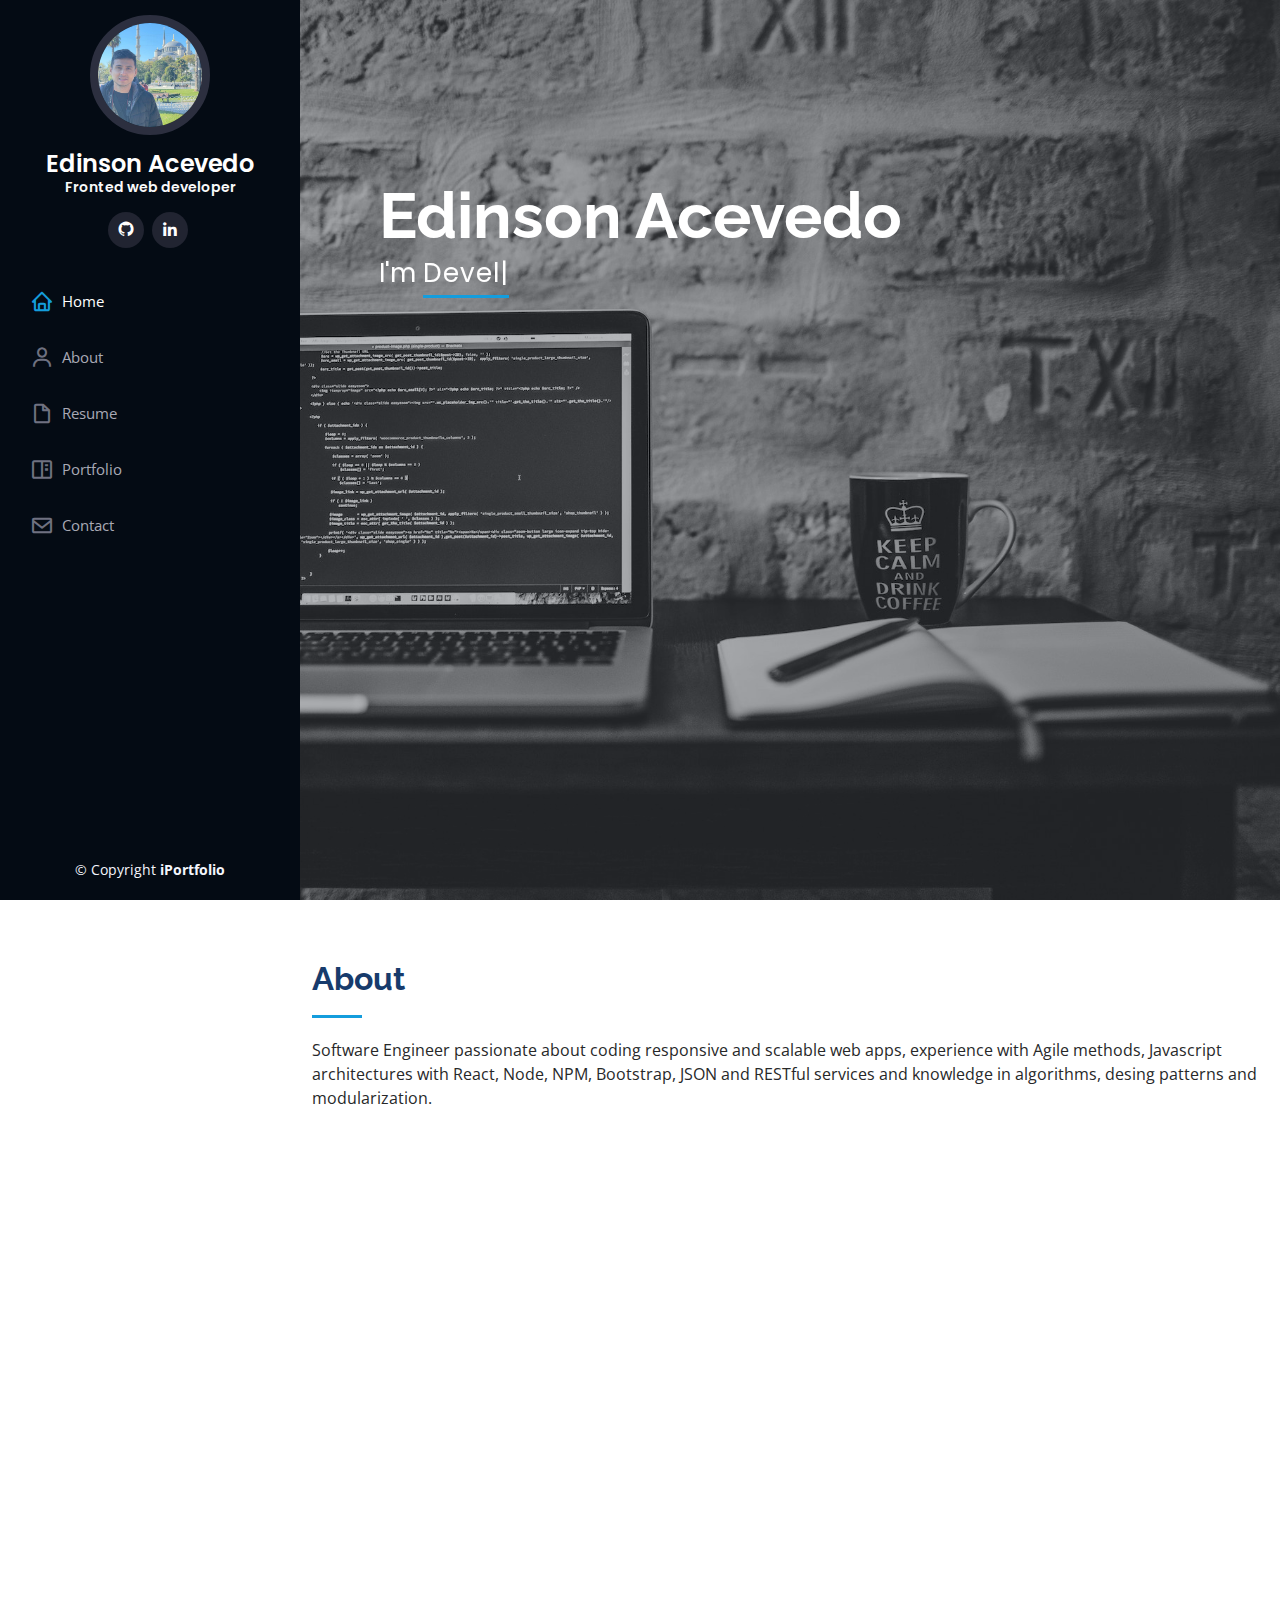
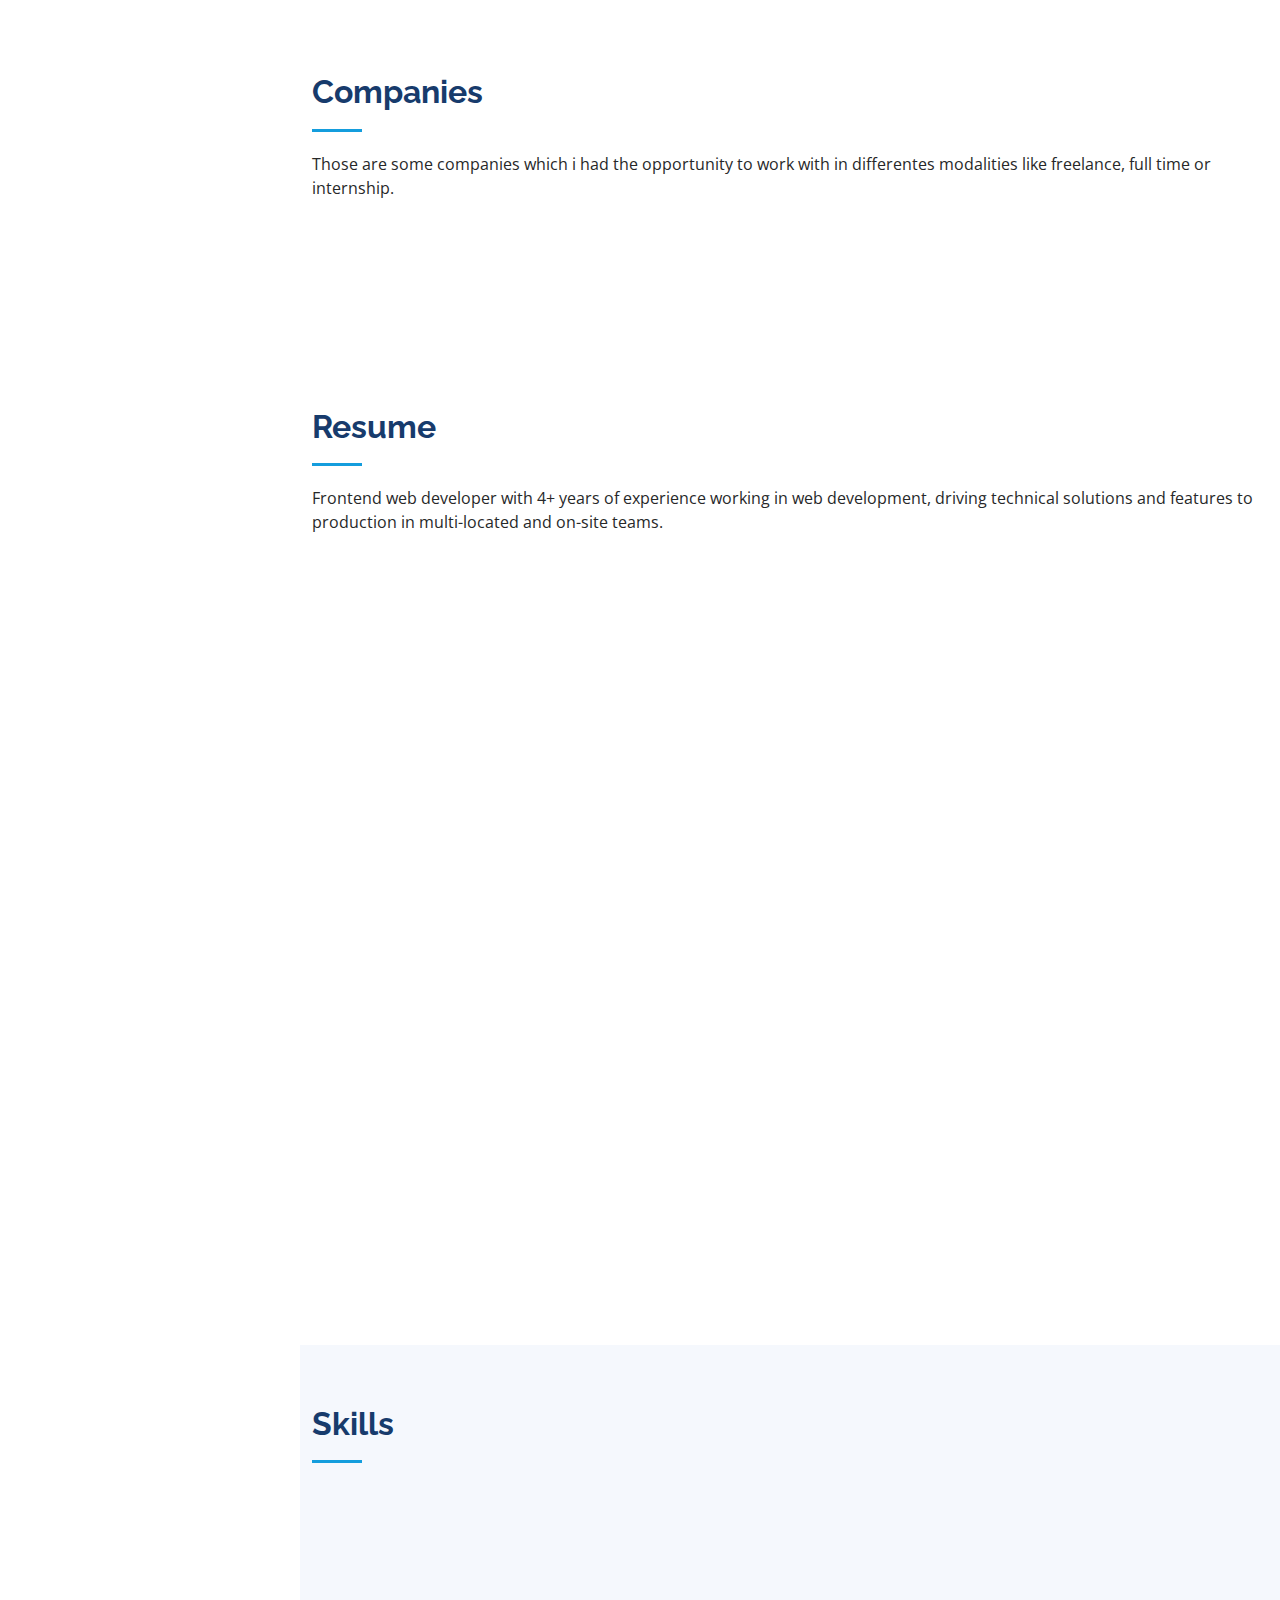
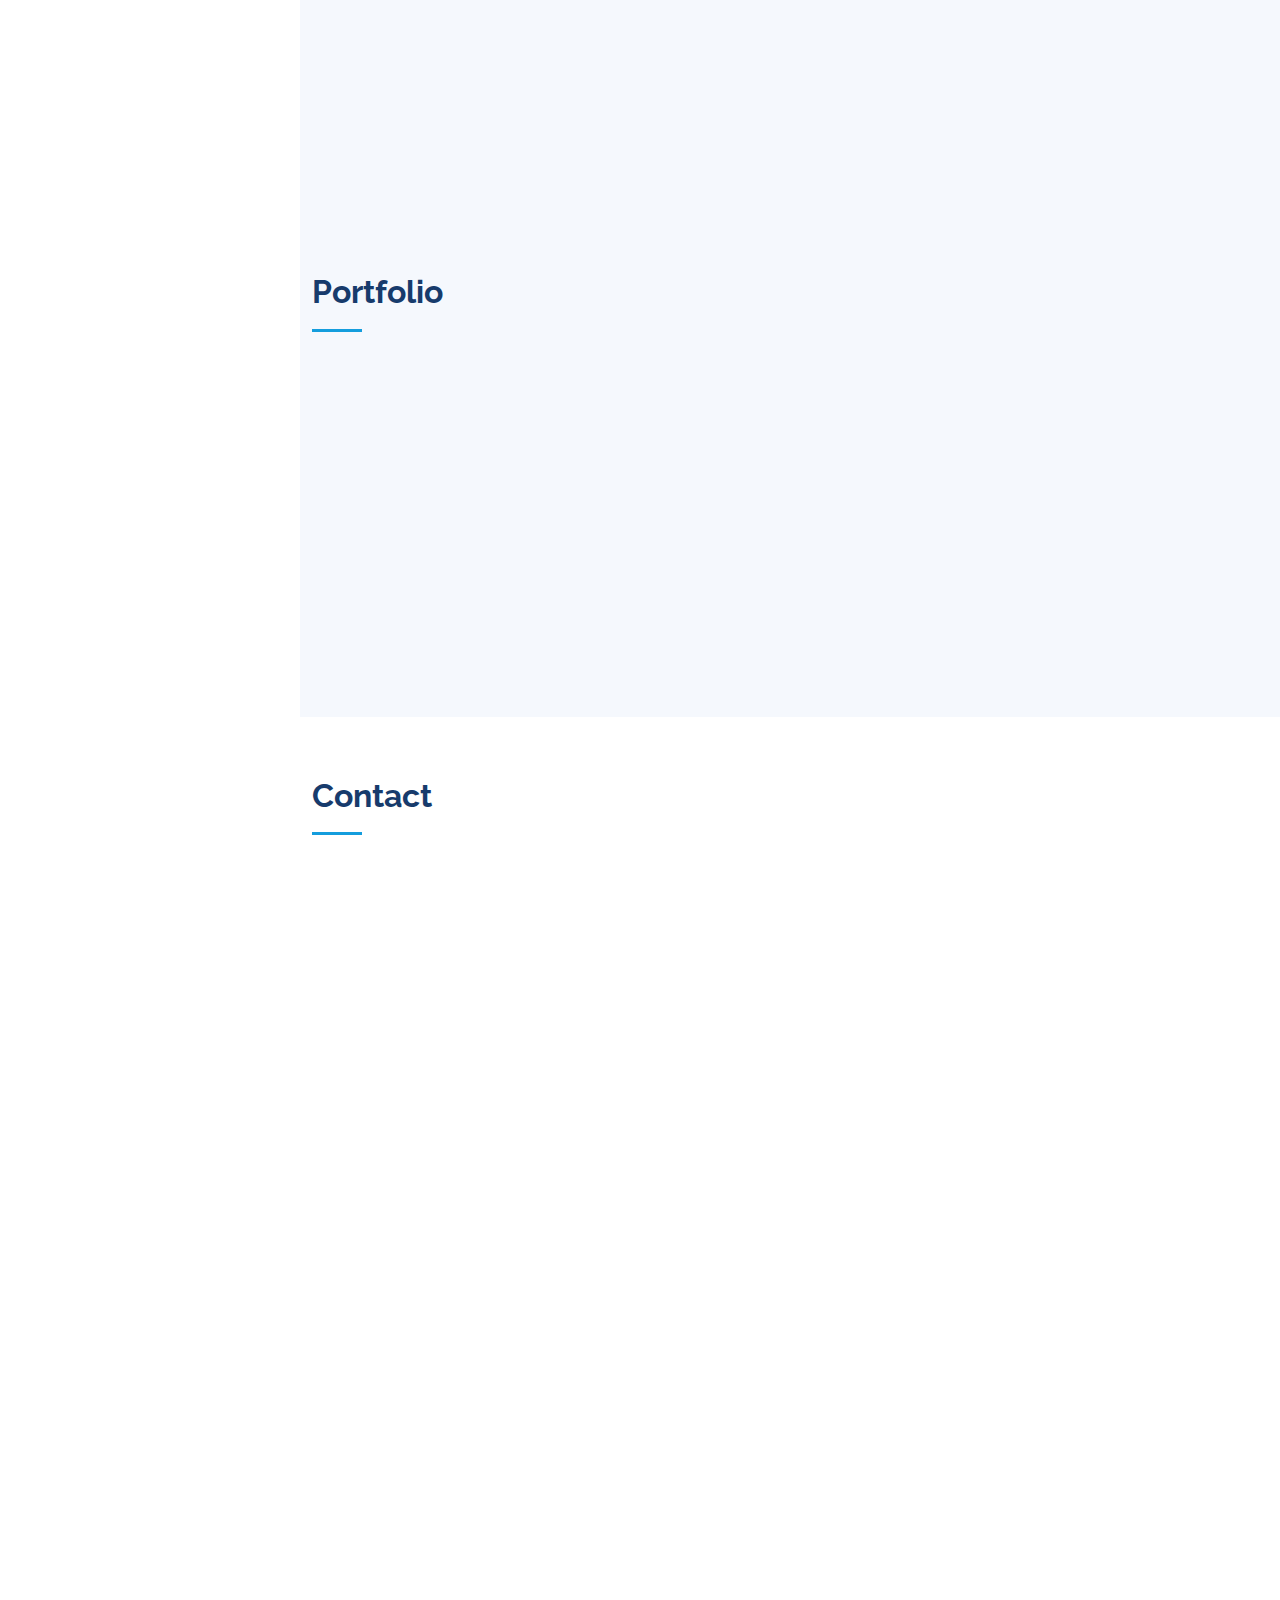
<file: index.html>
<!DOCTYPE html>
<html lang="en">

<head>
  <meta charset="utf-8">
  <meta content="width=device-width, initial-scale=1.0" name="viewport">

  <title>iPortfolio - Edinson Acevedo</title>
  <meta content="" name="description">
  <meta content="" name="keywords">

  <!-- Favicons -->
  <link href="assets/img/favicon.png" rel="icon">
  <link href="assets/img/apple-touch-icon.png" rel="apple-touch-icon">

  <!-- Google Fonts -->
  <link href="https://fonts.googleapis.com/css?family=Open+Sans:300,300i,400,400i,600,600i,700,700i|Raleway:300,300i,400,400i,500,500i,600,600i,700,700i|Poppins:300,300i,400,400i,500,500i,600,600i,700,700i" rel="stylesheet">

  <!-- Vendor CSS Files -->
  <link href="assets/vendor/aos/aos.css" rel="stylesheet">
  <link href="assets/vendor/bootstrap/css/bootstrap.min.css" rel="stylesheet">
  <link href="assets/vendor/bootstrap-icons/bootstrap-icons.css" rel="stylesheet">
  <link href="assets/vendor/boxicons/css/boxicons.min.css" rel="stylesheet">
  <link href="assets/vendor/glightbox/css/glightbox.min.css" rel="stylesheet">
  <link href="assets/vendor/swiper/swiper-bundle.min.css" rel="stylesheet">

  <!-- Template Main CSS File -->
  <link href="assets/css/style.css" rel="stylesheet">

  <!-- =======================================================
  * Template Name: iPortfolio - v3.9.1
  * Template URL: https://bootstrapmade.com/iportfolio-bootstrap-portfolio-websites-template/
  * Author: BootstrapMade.com
  * License: https://bootstrapmade.com/license/
  ======================================================== -->
</head>

<body>

  <!-- ======= Mobile nav toggle button ======= -->
  <i class="bi bi-list mobile-nav-toggle d-xl-none"></i>

  <!-- ======= Header ======= -->
  <header id="header">
    <div class="d-flex flex-column">

      <div class="profile">
        <img src="./assets/img/profile-img.JPG" alt="" class="img-fluid rounded-circle">
        <h1 class="text-light"><a href="index.html">Edinson Acevedo</a></h1>
        <h5 class="text-light">Fronted web developer</h5>
        <div class="social-links mt-3 text-center">
          <!-- <a href="#" class="twitter"><i class="bx bxl-twitter"></i></a> -->
          <!-- <a href="#" class="facebook"><i class="bx bxl-facebook"></i></a> -->
          <a href="https://github.com/edacevedo" target="_blank" class="GitHub"><i class="bx bxl-github"></i></a>
          <!-- <a href="#" class="google-plus"><i class="bx bxl-skype"></i></a> -->
          <a href="https://www.linkedin.com/in/edinson-acevedo-052659a9" target="_blank" class="linkedin"><i class="bx bxl-linkedin"></i></a>
        </div>
      </div>

      <nav id="navbar" class="nav-menu navbar">
        <ul>
          <li><a href="#hero" class="nav-link scrollto active"><i class="bx bx-home"></i> <span>Home</span></a></li>
          <li><a href="#about" class="nav-link scrollto"><i class="bx bx-user"></i> <span>About</span></a></li>
          <li><a href="#resume" class="nav-link scrollto"><i class="bx bx-file-blank"></i> <span>Resume</span></a></li>
          <li><a href="#portfolio" class="nav-link scrollto"><i class="bx bx-book-content"></i> <span>Portfolio</span></a></li>
          <!-- <li><a href="#services" class="nav-link scrollto"><i class="bx bx-server"></i> <span>Services</span></a></li> -->
          <li><a href="#contact" class="nav-link scrollto"><i class="bx bx-envelope"></i> <span>Contact</span></a></li>
        </ul>
      </nav><!-- .nav-menu -->
    </div>
  </header><!-- End Header -->

  <!-- ======= Hero Section ======= -->
  <section id="hero" class="d-flex flex-column justify-content-start align-items-center">
    <div class="hero-container" data-aos="fade-in">
      <h1>Edinson Acevedo</h1>
      <p>I'm <span class="typed" data-typed-items="Developer, Freelancer, Amateur Photographer, Traveler, Bonsai Lover, Cat Lover"></span></p>
    </div>
  </section><!-- End Hero -->

  <main id="main">

    <!-- ======= About Section ======= -->
    <section id="about" class="about">
      <div class="container">

        <div class="section-title">
          <h2>About</h2>
          <p>Software Engineer passionate about
            coding responsive and scalable web
            apps, experience with Agile methods,
            Javascript architectures with React,
            Node, NPM, Bootstrap, JSON and
            RESTful services and knowledge in
            algorithms, desing patterns and
            modularization.
        </div>

        <div class="row">
          <div class="col-lg-4" data-aos="fade-right">
            <img src="./assets/img/profile-img.JPG" class="img-fluid" alt="">
          </div>
          <div class="col-lg-8 pt-4 pt-lg-0 content" data-aos="fade-left">
            <h3 class="pb-4">Fronted Web Developer</h3>
            <!-- <p class="fst-italic">
              Lorem ipsum dolor sit amet, consectetur adipiscing elit, sed do eiusmod tempor incididunt ut labore et dolore
              magna aliqua.
            </p> -->
            <div class="row">
              <div class="col-lg-6">
                <ul>
                  <li class="pb-4"><i class="bi bi-chevron-right"></i> <strong>Degree:</strong> <span>Software engineer</span></li>
                  <!-- <li><i class="bi bi-chevron-right"></i> <strong>Website:</strong> <span>www.example.com</span></li> -->
                  <li class="pb-4"><i class="bi bi-chevron-right"></i> <strong>Phone:</strong> <span>+356 794 81041</span></li>
                  <li class="pb-4"><i class="bi bi-chevron-right"></i> <strong>City:</strong> <span>Gzira, Malta</span></li>
                </ul>
              </div>
              <div class="col-lg-6">
                <ul>
                  <!-- <li><i class="bi bi-chevron-right"></i> <strong>Age:</strong> <span>30</span></li> -->
                  
                  <li class="pb-4"><i class="bi bi-chevron-right"></i> <strong>Email:</strong> <span>edinsonacevedoc@gmail.com</span></li>
                  <li class="pb-4"><i class="bi bi-chevron-right"></i> <strong>Freelance:</strong> <span>Available</span></li>
                  <li class="pb-4"><i class="bi bi-chevron-right"></i> <strong>LinkedIn:</strong> <span><a href="https://www.linkedin.com/in/edinson-acevedo-052659a9">See Edinson's profile</a></span></li>
                  
                </ul>
              </div>
            </div>

            <h5 class="pb-4">Languages</h5>

            <div class="row">
              <div class="col-lg-6">
                <ul>
                  <li class="pb-4"><i class="bi bi-chevron-right"></i> <strong>Spanish:</strong> <span>Native</span></li>
                </ul>
              </div>
              <div class="col-lg-6">
                <ul>
                  <li class="pb-4"><i class="bi bi-chevron-right"></i> <strong>English:</strong> <span>Full Professional Proficiency</span></li>
                </ul>
              </div>
            </div>
            <!-- <p>
              Officiis eligendi itaque labore et dolorum mollitia officiis optio vero. Quisquam sunt adipisci omnis et ut. Nulla accusantium dolor incidunt officia tempore. Et eius omnis.
              Cupiditate ut dicta maxime officiis quidem quia. Sed et consectetur qui quia repellendus itaque neque. Aliquid amet quidem ut quaerat cupiditate. Ab et eum qui repellendus omnis culpa magni laudantium dolores.
            </p> -->
          </div>
        </div>

      </div>
    </section><!-- End About Section -->

    <!-- ======= Facts Section ======= -->
    <section id="facts" class="facts">
      <div class="container">

        <div class="section-title">
          <h2>Companies</h2>
          <p>Those are some companies which i had the opportunity to work with in differentes modalities like freelance, full time or internship.</p>
        </div>

        <div class="row align-items-center"> 
          <!-- d-flex flex-row justify-content-center   -->

          <div class="col-lg-3 col-md-6 d-md-flex align-items-md-stretch" data-aos="fade-up">
            <!-- <div class="count-box">
              <i class="bi bi-emoji-smile">

                
              </i>
              <span data-purecounter-start="0" data-purecounter-end="232" data-purecounter-duration="1" class="purecounter"></span>
              <p><strong>Happy Clients</strong> consequuntur quae</p>
              
            </div> -->
            <a href="https://www.unilibrecucuta.edu.co/portal/" target="_blank">
              <img src="./assets/img/companies/unilibre-cucuta.png" alt="">
            </a>
          </div>

          <div class="col-lg-3 col-md-6 d-md-flex align-items-md-stretch" data-aos="fade-up" data-aos-delay="100">
            <!-- <div class="count-box">
              <i class="bi bi-journal-richtext"></i>
              <span data-purecounter-start="0" data-purecounter-end="521" data-purecounter-duration="1" class="purecounter"></span>
              <p><strong>Projects</strong> adipisci atque cum quia aut</p>
            </div> -->
            <a href="https://www.tns.co/" target="_blank">
              <img src="./assets/img/companies/tns.png" alt="">
            </a>
          </div>

          <div class="col-lg-3 col-md-6 d-md-flex align-items-md-stretch" data-aos="fade-up" data-aos-delay="200">
            <!-- <div class="count-box">
              <i class="bi bi-headset"></i>
              <span data-purecounter-start="0" data-purecounter-end="1453" data-purecounter-duration="1" class="purecounter"></span>
              <p><strong>Hours Of Support</strong> aut commodi quaerat</p>
            </div> -->
            <a href="https://www.openintl.com/" target="_blank">
              <img src="./assets/img/companies/open.png" alt="">
            </a>
          </div>

          <div class="col-lg-3 col-md-6 d-md-flex align-items-md-stretch" data-aos="fade-up" data-aos-delay="300">
            <!-- <div class="count-box">
              <i class="bi bi-people"></i>
              <span data-purecounter-start="0" data-purecounter-end="32" data-purecounter-duration="1" class="purecounter"></span>
              <p><strong>Hard Workers</strong> rerum asperiores dolor</p>
            </div> -->
            <a href="https://www.labmilanes.com/" target="_blank">
              <img src="./assets/img/companies/lmilanes.png" alt="">
            </a>
          </div>

        </div>

      </div>
    </section><!-- End Facts Section -->

    <!-- ======= Resume Section ======= -->
    <section id="resume" class="resume">
      <div class="container">

        <div class="section-title">
          <h2>Resume</h2>
          <p>Frontend web developer with 4+ years of experience working in web development, driving technical solutions and features to production in multi-located and on-site teams.</p>
        </div>

        <div class="row">
          <div class="col-lg-6" data-aos="fade-up">
            <h3 class="resume-title">Internship</h3>
            <div class="resume-item pb-0">
              


<!-- January 2016 - June 2016 -->

              <h4>Exchange Student at Libre University</h4>
              <p><em>Responsible for deployment of an application that allows
                reservations of classrooms and university auditoriums.</em></p>
              <ul>
                <li>Avenida 4ta 12N-81 El Bosque, Cúcuta - Colombia</li>
                <li>(+57)(607) 582 9810</li>
                <li>planeacion@unilibrecucuta.edu.co</li>
              </ul>
            </div>
<!-- 

Cúcuta, Norte de Santander
-->
            <h3 class="resume-title">Education</h3>
            <div class="resume-item">
              <h4>Systems Engineer Degree</h4>
              <h5>July 2010 - September 2017</h5>
              <p><em>Francisco de Paula Santander University</em></p>
              <ul>
                <li>Gran Colombia Avenue No. 12E-96 Colsag, San José de Cúcuta - Colombia</li>
                <li>(+57)(607) 5776655</li>
                <li>ugad@ufps.edu.co</li>
              </ul>
              <!-- <p>Qui deserunt veniam. Et sed aliquam labore tempore sed quisquam iusto autem sit. Ea vero voluptatum qui ut dignissimos deleniti nerada porti sand markend</p> -->
            </div>
            <!-- <div class="resume-item">
              <h4>Bachelor of Fine Arts &amp; Graphic Design</h4>
              <h5>2010 - 2014</h5>
              <p><em>Rochester Institute of Technology, Rochester, NY</em></p>
              <p>Quia nobis sequi est occaecati aut. Repudiandae et iusto quae reiciendis et quis Eius vel ratione eius unde vitae rerum voluptates asperiores voluptatem Earum molestiae consequatur neque etlon sader mart dila</p>
            </div> -->
          </div>
          <div class="col-lg-6" data-aos="fade-up" data-aos-delay="100">
            <h3 class="resume-title">Professional Experience</h3>
            <div class="resume-item">
              <h4>Frontend Software developer</h4>
              <h5>November 2017 - Present</h5>
              <p><em>Open International SAS, Cali, Colombia </em></p>
              <ul>
                <li>Responsible for the Front-end development of new functions
                  and features as well as a hands-on approach with support for
                  Open Smartflex through Ext Js and React.</li>
              </ul>
            </div>
            <div class="resume-item">
              <h4>Software Engineer</h4>
              <h5>March 2017 - November 2017</h5>
              <p><em>TNS SAS, Cúcuta, Colombia</em></p>
              <ul>
                <li>Responsible for coding new functionalities and correcting
                  errors in the payroll module in TNS software.</li>
              </ul>
            </div>
            <div class="resume-item">
              <h4>PHP Developer</h4>
              <h5>June 2016 - December 2016</h5>
              <p><em>Francisco de Paula Santander University, Cúcuta, Colombia</em></p>
              <ul>
                <li>Responsible for the implementation of a system through which
                  the students of the health faculty can qualify their respective
                  teachers..</li>
              </ul>
            </div>
          </div>
        </div>

      </div>
    </section><!-- End Resume Section -->

    <!-- ======= Skills Section ======= -->
    <section id="skills" class="skills section-bg">
      <div class="container">

        <div class="section-title">
          <h2>Skills</h2>
          <!-- <p>Magnam dolores commodi suscipit. Necessitatibus eius consequatur ex aliquid fuga eum quidem. Sit sint consectetur velit. Quisquam quos quisquam cupiditate. Et nemo qui impedit suscipit alias ea. Quia fugiat sit in iste officiis commodi quidem hic quas.</p> -->
        </div>

        <div class="row skills-content">

          <div class="col-lg-6" data-aos="fade-up">

            <div class="progress">
              <span class="skill">HTML <i class="val">100%</i></span>
              <div class="progress-bar-wrap">
                <div class="progress-bar" role="progressbar" aria-valuenow="100" aria-valuemin="0" aria-valuemax="100"></div>
              </div>
            </div>

            <div class="progress">
              <span class="skill">CSS <i class="val">90%</i></span>
              <div class="progress-bar-wrap">
                <div class="progress-bar" role="progressbar" aria-valuenow="90" aria-valuemin="0" aria-valuemax="100"></div>
              </div>
            </div>

            <div class="progress">
              <span class="skill">JavaScript <i class="val">90%</i></span>
              <div class="progress-bar-wrap">
                <div class="progress-bar" role="progressbar" aria-valuenow="90" aria-valuemin="0" aria-valuemax="100"></div>
              </div>
            </div>

            <div class="progress">
              <span class="skill">Saas <i class="val">90%</i></span>
              <div class="progress-bar-wrap">
                <div class="progress-bar" role="progressbar" aria-valuenow="90" aria-valuemin="0" aria-valuemax="100"></div>
              </div>
            </div>

          </div>

          <div class="col-lg-6" data-aos="fade-up" data-aos-delay="100">

            <div class="progress">
              <span class="skill">Android <i class="val">50%</i></span>
              <div class="progress-bar-wrap">
                <div class="progress-bar" role="progressbar" aria-valuenow="50" aria-valuemin="0" aria-valuemax="100"></div>
              </div>
            </div>

            <div class="progress">
              <span class="skill">WordPress/CMS <i class="val">50%</i></span>
              <div class="progress-bar-wrap">
                <div class="progress-bar" role="progressbar" aria-valuenow="50" aria-valuemin="0" aria-valuemax="100"></div>
              </div>
            </div>

            <div class="progress">
              <span class="skill">React.js <i class="val">90%</i></span>
              <div class="progress-bar-wrap">
                <div class="progress-bar" role="progressbar" aria-valuenow="90" aria-valuemin="0" aria-valuemax="100"></div>
              </div>
            </div>

            <div class="progress">
              <span class="skill">Ext.js<i class="val">95%</i></span>
              <div class="progress-bar-wrap">
                <div class="progress-bar" role="progressbar" aria-valuenow="95" aria-valuemin="0" aria-valuemax="100"></div>
              </div>
            </div>

          </div>

        </div>

      </div>
    </section><!-- End Skills Section -->

    <!-- ======= Portfolio Section ======= -->
    <section id="portfolio" class="portfolio section-bg">
      <div class="container">

        <div class="section-title">
          <h2>Portfolio</h2>
          <!-- <p>Magnam dolores commodi suscipit. Necessitatibus eius consequatur ex aliquid fuga eum quidem. Sit sint consectetur velit. Quisquam quos quisquam cupiditate. Et nemo qui impedit suscipit alias ea. Quia fugiat sit in iste officiis commodi quidem hic quas.</p> -->
        </div>

        <div class="row" data-aos="fade-up">
          <div class="col-lg-12 d-flex justify-content-center">
            <ul id="portfolio-flters">
              <li data-filter="*" class="filter-active">All</li>
              <li data-filter=".filter-app">App</li>
              <!-- <li data-filter=".filter-card">Card</li> -->
              <li data-filter=".filter-web">Web</li>
            </ul>
          </div>
        </div>

        <div class="row portfolio-container" data-aos="fade-up" data-aos-delay="100">

          <div class="col-lg-4 col-md-6 portfolio-item filter-app"> 
            <div class="portfolio-wrap">
              <img src="assets/img/portfolio/aruca-1.jpg" class="img-fluid" alt="">
              <div class="portfolio-links">
                <a href="https://github.com/edacevedo/tree-app" target="_blank" title="Aruca"><i class="bx bx-code"></i></a>
                <!-- data-gallery="portfolioGallery" class="portfolio-lightbox" -->
                <!-- <a href="portfolio-details.html" title="More Details">Live Demo<i class="bx bx-link"></i></a> -->
                <a href="https://tree-lmrv-app.herokuapp.com/#21/3.40593/-76.52877" target="_blank" title="More Details"><i class="bx bx-link"></i></a>
              </div>
            </div>
          </div>
          <!-- https://tree-lmrv-app.herokuapp.com/#21/3.40593/-76.52877 -->

          <div class="col-lg-4 col-md-6 portfolio-item filter-web">
            <div class="portfolio-wrap">
              <img src="assets/img/portfolio/lmilanes-3.jpg" class="img-fluid" alt="">
              <div class="portfolio-links">
                <a href="https://github.com/edacevedo/landing-page-lab" target="_blank" title="Luis Milanés - Dental laboratory"><i class="bx bx-code"></i></a>
                <a href="https://edacevedo.github.io/landing-page-lab/" target="_blank" title="More Details"><i class="bx bx-link"></i></a>
              </div>
            </div>
          </div>
          <!-- https://edacevedo.github.io/landing-page-lab/ -->

          <!-- <div class="col-lg-4 col-md-6 portfolio-item filter-app">
            <div class="portfolio-wrap">
              <img src="assets/img/portfolio/todo-1.jpg" class="img-fluid" alt="">
              <div class="portfolio-links">
                <a href="assets/img/portfolio/todo-1.jpg" data-gallery="portfolioGallery" class="portfolio-lightbox" title="Personal TODO list"><i class="bx bx-plus"></i></a>
                <a href="portfolio-details.html" title="More Details"><i class="bx bx-link"></i></a>
              </div>
            </div>
          </div> -->

          <!-- https://todo-eac-app.herokuapp.com/ -->

          <!-- <div class="col-lg-4 col-md-6 portfolio-item filter-app">
            <div class="portfolio-wrap">
              <img src="assets/img/portfolio/calculator-1.jpg" class="img-fluid" alt="">
              <div class="portfolio-links">
                <a href="assets/img/portfolio/calculator-1.jpg" data-gallery="portfolioGallery" class="portfolio-lightbox" title="Calculator"><i class="bx bx-plus"></i></a>
                <a href="portfolio-details.html" title="More Details"><i class="bx bx-link"></i></a>
              </div>
            </div>
          </div> -->
          <!-- https://edacevedo.github.io/calculator/ -->

          <!-- <div class="col-lg-4 col-md-6 portfolio-item filter-app">
            <div class="portfolio-wrap">
              <img src="assets/img/portfolio/etch-a-sketch-1.jpg" class="img-fluid" alt="">
              <div class="portfolio-links">
                <a href="assets/img/portfolio/etch-a-sketch-1.jpg " data-gallery="portfolioGallery" class="portfolio-lightbox" title="Etch A Sketch"><i class="bx bx-plus"></i></a>
                <a href="portfolio-details.html" title="More Details"><i class="bx bx-link"></i></a>
              </div>
            </div>
          </div> -->
          <!-- https://edacevedo.github.io/etch-a-sketch/ -->

          <!-- <div class="col-lg-4 col-md-6 portfolio-item filter-app">
            <div class="portfolio-wrap">
              <img src="assets/img/portfolio/jovenes-pro-1.jpg" class="img-fluid" alt="">
              <div class="portfolio-links">
                <a href="assets/img/portfolio/jovenes-pro-1.jpg " data-gallery="portfolioGallery" class="portfolio-lightbox" title="Jovenes pro"><i class="bx bx-plus"></i></a>
                <a href="portfolio-details.html" title="More Details"><i class="bx bx-link"></i></a>
              </div>
            </div>
          </div> -->
          <!-- https://olimpiada-app.herokuapp.com/ -->

        </div>

      </div>
    </section><!-- End Portfolio Section -->

    <!-- ======= Services Section ======= -->
    <!-- <section id="services" class="services">
      <div class="container">

        <div class="section-title">
          <h2>Services</h2>
          <p>Magnam dolores commodi suscipit. Necessitatibus eius consequatur ex aliquid fuga eum quidem. Sit sint consectetur velit. Quisquam quos quisquam cupiditate. Et nemo qui impedit suscipit alias ea. Quia fugiat sit in iste officiis commodi quidem hic quas.</p>
        </div>

        <div class="row">
          <div class="col-lg-4 col-md-6 icon-box" data-aos="fade-up">
            <div class="icon"><i class="bi bi-briefcase"></i></div>
            <h4 class="title"><a href="">Lorem Ipsum</a></h4>
            <p class="description">Voluptatum deleniti atque corrupti quos dolores et quas molestias excepturi sint occaecati cupiditate non provident</p>
          </div>
          <div class="col-lg-4 col-md-6 icon-box" data-aos="fade-up" data-aos-delay="100">
            <div class="icon"><i class="bi bi-card-checklist"></i></div>
            <h4 class="title"><a href="">Dolor Sitema</a></h4>
            <p class="description">Minim veniam, quis nostrud exercitation ullamco laboris nisi ut aliquip ex ea commodo consequat tarad limino ata</p>
          </div>
          <div class="col-lg-4 col-md-6 icon-box" data-aos="fade-up" data-aos-delay="200">
            <div class="icon"><i class="bi bi-bar-chart"></i></div>
            <h4 class="title"><a href="">Sed ut perspiciatis</a></h4>
            <p class="description">Duis aute irure dolor in reprehenderit in voluptate velit esse cillum dolore eu fugiat nulla pariatur</p>
          </div>
          <div class="col-lg-4 col-md-6 icon-box" data-aos="fade-up" data-aos-delay="300">
            <div class="icon"><i class="bi bi-binoculars"></i></div>
            <h4 class="title"><a href="">Magni Dolores</a></h4>
            <p class="description">Excepteur sint occaecat cupidatat non proident, sunt in culpa qui officia deserunt mollit anim id est laborum</p>
          </div>
          <div class="col-lg-4 col-md-6 icon-box" data-aos="fade-up" data-aos-delay="400">
            <div class="icon"><i class="bi bi-brightness-high"></i></div>
            <h4 class="title"><a href="">Nemo Enim</a></h4>
            <p class="description">At vero eos et accusamus et iusto odio dignissimos ducimus qui blanditiis praesentium voluptatum deleniti atque</p>
          </div>
          <div class="col-lg-4 col-md-6 icon-box" data-aos="fade-up" data-aos-delay="500">
            <div class="icon"><i class="bi bi-calendar4-week"></i></div>
            <h4 class="title"><a href="">Eiusmod Tempor</a></h4>
            <p class="description">Et harum quidem rerum facilis est et expedita distinctio. Nam libero tempore, cum soluta nobis est eligendi</p>
          </div>
        </div>

      </div>
    </section> -->
    <!-- End Services Section -->

    <!-- ======= Testimonials Section ======= -->
    <!-- <section id="testimonials" class="testimonials section-bg">
      <div class="container">

        <div class="section-title">
          <h2>Testimonials</h2>
          <p>Magnam dolores commodi suscipit. Necessitatibus eius consequatur ex aliquid fuga eum quidem. Sit sint consectetur velit. Quisquam quos quisquam cupiditate. Et nemo qui impedit suscipit alias ea. Quia fugiat sit in iste officiis commodi quidem hic quas.</p>
        </div>

        <div class="testimonials-slider swiper" data-aos="fade-up" data-aos-delay="100">
          <div class="swiper-wrapper">

            <div class="swiper-slide">
              <div class="testimonial-item" data-aos="fade-up">
                <p>
                  <i class="bx bxs-quote-alt-left quote-icon-left"></i>
                  Proin iaculis purus consequat sem cure digni ssim donec porttitora entum suscipit rhoncus. Accusantium quam, ultricies eget id, aliquam eget nibh et. Maecen aliquam, risus at semper.
                  <i class="bx bxs-quote-alt-right quote-icon-right"></i>
                </p>
                <img src="assets/img/testimonials/testimonials-1.jpg" class="testimonial-img" alt="">
                <h3>Saul Goodman</h3>
                <h4>Ceo &amp; Founder</h4>
              </div>
            </div>

            <div class="swiper-slide">
              <div class="testimonial-item" data-aos="fade-up" data-aos-delay="100">
                <p>
                  <i class="bx bxs-quote-alt-left quote-icon-left"></i>
                  Export tempor illum tamen malis malis eram quae irure esse labore quem cillum quid cillum eram malis quorum velit fore eram velit sunt aliqua noster fugiat irure amet legam anim culpa.
                  <i class="bx bxs-quote-alt-right quote-icon-right"></i>
                </p>
                <img src="assets/img/testimonials/testimonials-2.jpg" class="testimonial-img" alt="">
                <h3>Sara Wilsson</h3>
                <h4>Designer</h4>
              </div>
            </div>

            <div class="swiper-slide">
              <div class="testimonial-item" data-aos="fade-up" data-aos-delay="200">
                <p>
                  <i class="bx bxs-quote-alt-left quote-icon-left"></i>
                  Enim nisi quem export duis labore cillum quae magna enim sint quorum nulla quem veniam duis minim tempor labore quem eram duis noster aute amet eram fore quis sint minim.
                  <i class="bx bxs-quote-alt-right quote-icon-right"></i>
                </p>
                <img src="assets/img/testimonials/testimonials-3.jpg" class="testimonial-img" alt="">
                <h3>Jena Karlis</h3>
                <h4>Store Owner</h4>
              </div>
            </div>

            <div class="swiper-slide">
              <div class="testimonial-item" data-aos="fade-up" data-aos-delay="300">
                <p>
                  <i class="bx bxs-quote-alt-left quote-icon-left"></i>
                  Fugiat enim eram quae cillum dolore dolor amet nulla culpa multos export minim fugiat minim velit minim dolor enim duis veniam ipsum anim magna sunt elit fore quem dolore labore illum veniam.
                  <i class="bx bxs-quote-alt-right quote-icon-right"></i>
                </p>
                <img src="assets/img/testimonials/testimonials-4.jpg" class="testimonial-img" alt="">
                <h3>Matt Brandon</h3>
                <h4>Freelancer</h4>
              </div>
            </div>

            <div class="swiper-slide">
              <div class="testimonial-item" data-aos="fade-up" data-aos-delay="400">
                <p>
                  <i class="bx bxs-quote-alt-left quote-icon-left"></i>
                  Quis quorum aliqua sint quem legam fore sunt eram irure aliqua veniam tempor noster veniam enim culpa labore duis sunt culpa nulla illum cillum fugiat legam esse veniam culpa fore nisi cillum quid.
                  <i class="bx bxs-quote-alt-right quote-icon-right"></i>
                </p>
                <img src="assets/img/testimonials/testimonials-5.jpg" class="testimonial-img" alt="">
                <h3>John Larson</h3>
                <h4>Entrepreneur</h4>
              </div>
            </div>

          </div>
          <div class="swiper-pagination"></div>
        </div>

      </div>
    </section> -->
    <!-- End Testimonials Section -->

    <!-- ======= Contact Section ======= -->
    <section id="contact" class="contact">
      <div class="container">

        <div class="section-title">
          <h2>Contact</h2>
          <!-- <p>Magnam dolores commodi suscipit. Necessitatibus eius consequatur ex aliquid fuga eum quidem. Sit sint consectetur velit. Quisquam quos quisquam cupiditate. Et nemo qui impedit suscipit alias ea. Quia fugiat sit in iste officiis commodi quidem hic quas.</p> -->
        </div>

        <div class="row" data-aos="fade-in">
          <!-- col-lg-5 -->
          <div class=" d-flex align-items-stretch"> 
            <div class="info">
              <div class="address">
                <i class="bi bi-geo-alt"></i>
                <h4>Location:</h4>
                <p>35, Fleurettes, Maisonette M1, Gerry Zammit street, Gzira, Malta.</p>
              </div>

              <div class="email">
                <i class="bi bi-envelope"></i>
                <h4>Email:</h4>
                <p>edinsonacevedoc@gmail.com</p>
              </div>

              <div class="phone">
                <i class="bi bi-phone"></i>
                <h4>Call:</h4>
                <p>+356 794 81041</p>
              </div>

              <iframe src="https://www.google.com/maps/embed?pb=!1m18!1m12!1m3!1d12926.840399018005!2d14.489057021131377!3d35.90511518072159!2m3!1f0!2f0!3f0!3m2!1i1024!2i768!4f13.1!3m3!1m2!1s0x130e4549c98ef66f%3A0xa8f230d82d333463!2zR8W8aXJh!5e0!3m2!1ses-419!2smt!4v1666177925402!5m2!1ses-419!2smt" frameborder="0" style="border:0; width: 100%; height: 290px;" allowfullscreen></iframe>
            </div>

          </div>

          <!-- <div class="col-lg-7 mt-5 mt-lg-0 d-flex align-items-stretch">
            <form action="forms/contact.php" method="post" role="form" class="php-email-form">
              <div class="row">
                <div class="form-group col-md-6">
                  <label for="name">Your Name</label>
                  <input type="text" name="name" class="form-control" id="name" required>
                </div>
                <div class="form-group col-md-6">
                  <label for="name">Your Email</label>
                  <input type="email" class="form-control" name="email" id="email" required>
                </div>
              </div>
              <div class="form-group">
                <label for="name">Subject</label>
                <input type="text" class="form-control" name="subject" id="subject" required>
              </div>
              <div class="form-group">
                <label for="name">Message</label>
                <textarea class="form-control" name="message" rows="10" required></textarea>
              </div>
              <div class="my-3">
                <div class="loading">Loading</div>
                <div class="error-message"></div>
                <div class="sent-message">Your message has been sent. Thank you!</div>
              </div>
              <div class="text-center"><button type="submit">Send Message</button></div>
            </form>
          </div> -->

        </div>

      </div>
    </section><!-- End Contact Section -->

  </main><!-- End #main -->

  <!-- ======= Footer ======= -->
  <footer id="footer">
    <div class="container">
      <div class="copyright">
        &copy; Copyright <strong><span>iPortfolio</span></strong>
      </div>
      <div class="credits">
        <!-- All the links in the footer should remain intact. -->
        <!-- You can delete the links only if you purchased the pro version. -->
        <!-- Licensing information: https://bootstrapmade.com/license/ -->
        <!-- Purchase the pro version with working PHP/AJAX contact form: https://bootstrapmade.com/iportfolio-bootstrap-portfolio-websites-template/ -->
        <!-- Designed by <a href="https://bootstrapmade.com/">BootstrapMade</a> -->
      </div>
    </div>
  </footer><!-- End  Footer -->

  <a href="#" class="back-to-top d-flex align-items-center justify-content-center"><i class="bi bi-arrow-up-short"></i></a>

  <!-- Vendor JS Files -->
  <script src="assets/vendor/purecounter/purecounter_vanilla.js"></script>
  <script src="assets/vendor/aos/aos.js"></script>
  <script src="assets/vendor/bootstrap/js/bootstrap.bundle.min.js"></script>
  <script src="assets/vendor/glightbox/js/glightbox.min.js"></script>
  <script src="assets/vendor/isotope-layout/isotope.pkgd.min.js"></script>
  <script src="assets/vendor/swiper/swiper-bundle.min.js"></script>
  <script src="assets/vendor/typed.js/typed.min.js"></script>
  <script src="assets/vendor/waypoints/noframework.waypoints.js"></script>
  <script src="assets/vendor/php-email-form/validate.js"></script>

  <!-- Template Main JS File -->
  <script src="assets/js/main.js"></script>

</body>

</html>
</file>
<file: assets/css/style.css>
/**
* Template Name: iPortfolio - v3.9.1
* Template URL: https://bootstrapmade.com/iportfolio-bootstrap-portfolio-websites-template/
* Author: BootstrapMade.com
* License: https://bootstrapmade.com/license/
*/

/*--------------------------------------------------------------
# General
--------------------------------------------------------------*/
body {
  font-family: "Open Sans", sans-serif;
  color: #272829;
}

a {
  color: #149ddd;
  text-decoration: none;
}

a:hover {
  color: #37b3ed;
  text-decoration: none;
}

h1,
h2,
h3,
h4,
h5,
h6 {
  font-family: "Raleway", sans-serif;
}

/*--------------------------------------------------------------
# Back to top button
--------------------------------------------------------------*/
.back-to-top {
  position: fixed;
  visibility: hidden;
  opacity: 0;
  right: 15px;
  bottom: 15px;
  z-index: 996;
  background: #149ddd;
  width: 40px;
  height: 40px;
  border-radius: 50px;
  transition: all 0.4s;
}

.back-to-top i {
  font-size: 28px;
  color: #fff;
  line-height: 0;
}

.back-to-top:hover {
  background: #2eafec;
  color: #fff;
}

.back-to-top.active {
  visibility: visible;
  opacity: 1;
}

/*--------------------------------------------------------------
# Header
--------------------------------------------------------------*/
#header {
  position: fixed;
  top: 0;
  left: 0;
  bottom: 0;
  width: 300px;
  transition: all ease-in-out 0.5s;
  z-index: 9997;
  transition: all 0.5s;
  padding: 0 15px;
  background: #040b14;
  overflow-y: auto;
}

#header .profile img {
  margin: 15px auto;
  display: block;
  width: 120px;
  border: 8px solid #2c2f3f;
}

#header .profile h5 {
  font-size: 14px;
  margin: 0;
  padding: 0;
  font-weight: 600;
  -moz-text-align-last: center;
  text-align-last: center;
  font-family: "Poppins", sans-serif;
}

#header .profile h1 {
  font-size: 24px;
  margin: 0;
  padding: 0;
  font-weight: 600;
  -moz-text-align-last: center;
  text-align-last: center;
  font-family: "Poppins", sans-serif;
}

#header .profile h1 a,
#header .profile h1 a:hover {
  color: #fff;
  text-decoration: none;
}

#header .profile .social-links a {
  font-size: 18px;
  display: inline-block;
  background: #212431;
  color: #fff;
  line-height: 1;
  padding: 8px 0;
  margin-right: 4px;
  border-radius: 50%;
  text-align: center;
  width: 36px;
  height: 36px;
  transition: 0.3s;
}

#header .profile .social-links a:hover {
  background: #149ddd;
  color: #fff;
  text-decoration: none;
}

#main {
  margin-left: 300px;
}

@media (max-width: 1199px) {
  #header {
    left: -300px;
  }

  #main {
    margin-left: 0;
  }
}

/*--------------------------------------------------------------
# Navigation Menu
--------------------------------------------------------------*/
/* Desktop Navigation */
.nav-menu {
  padding: 30px 0 0 0;
}

.nav-menu * {
  margin: 0;
  padding: 0;
  list-style: none;
}

.nav-menu>ul>li {
  position: relative;
  white-space: nowrap;
}

.nav-menu a,
.nav-menu a:focus {
  display: flex;
  align-items: center;
  color: #a8a9b4;
  padding: 12px 15px;
  margin-bottom: 8px;
  transition: 0.3s;
  font-size: 15px;
}

.nav-menu a i,
.nav-menu a:focus i {
  font-size: 24px;
  padding-right: 8px;
  color: #6f7180;
}

.nav-menu a:hover,
.nav-menu .active,
.nav-menu .active:focus,
.nav-menu li:hover>a {
  text-decoration: none;
  color: #fff;
}

.nav-menu a:hover i,
.nav-menu .active i,
.nav-menu .active:focus i,
.nav-menu li:hover>a i {
  color: #149ddd;
}

/* Mobile Navigation */
.mobile-nav-toggle {
  position: fixed;
  right: 15px;
  top: 15px;
  z-index: 9998;
  border: 0;
  font-size: 24px;
  transition: all 0.4s;
  outline: none !important;
  background-color: #149ddd;
  color: #fff;
  width: 40px;
  height: 40px;
  display: inline-flex;
  align-items: center;
  justify-content: center;
  line-height: 0;
  border-radius: 50px;
  cursor: pointer;
}

.mobile-nav-active {
  overflow: hidden;
}

.mobile-nav-active #header {
  left: 0;
}

/*--------------------------------------------------------------
# Hero Section
--------------------------------------------------------------*/
#hero {
  width: 100%;
  height: 100vh;
  background: url("../img/hero-bg.jpg") top center;
  background-size: cover;
}

#hero:before {
  content: "";
  background: rgba(5, 13, 24, 0.3);
  position: absolute;
  bottom: 0;
  top: 0;
  left: 0;
  right: 0;
  z-index: 1;
}

#hero .hero-container {
  position: relative;
  z-index: 2;
  min-width: 300px;
}

#hero h1 {
  margin: 8rem 0 10px 0;
  font-size: 64px;
  font-weight: 700;
  line-height: 56px;
  color: #fff;
}

#hero p {
  color: #fff;
  margin-bottom: 50px;
  font-size: 26px;
  font-family: "Poppins", sans-serif;
}

#hero p span {
  color: #fff;
  padding-bottom: 4px;
  letter-spacing: 1px;
  border-bottom: 3px solid #149ddd;
}

@media (min-width: 1024px) {
  #hero {
    background-attachment: fixed;
  }
}

@media (max-width: 768px) {
  #hero h1 {
    font-size: 28px;
    line-height: 36px;
  }

  #hero h2 {
    font-size: 18px;
    line-height: 24px;
    margin-bottom: 30px;
  }
}

/*--------------------------------------------------------------
# Sections General
--------------------------------------------------------------*/
section {
  padding: 60px 0;
  overflow: hidden;
}

.section-bg {
  background: #f5f8fd;
}

.section-title {
  padding-bottom: 30px;
}

.section-title h2 {
  font-size: 32px;
  font-weight: bold;
  margin-bottom: 20px;
  padding-bottom: 20px;
  position: relative;
  color: #173b6c;
}

.section-title h2::after {
  content: "";
  position: absolute;
  display: block;
  width: 50px;
  height: 3px;
  background: #149ddd;
  bottom: 0;
  left: 0;
}

.section-title p {
  margin-bottom: 0;
}

/*--------------------------------------------------------------
# About
--------------------------------------------------------------*/
.about .content h3 {
  font-weight: 700;
  font-size: 26px;
  color: #173b6c;
}

.about .content h5 {
  font-weight: 700;
  font-size: 18px;
  color: #173b6c;
}

.about .content ul {
  list-style: none;
  padding: 0;
}

.about .content ul li {
  margin-bottom: 20px;
  display: flex;
  align-items: center;
}

.about .content ul strong {
  margin-right: 10px;
}

.about .content ul i {
  font-size: 16px;
  margin-right: 5px;
  color: #149ddd;
  line-height: 0;
}

.about .content p:last-child {
  margin-bottom: 0;
}

/*--------------------------------------------------------------
# Facts
--------------------------------------------------------------*/
.facts {
  padding-bottom: 30px;
}

.facts .count-box {
  padding: 30px;
  width: 100%;
}

.facts .count-box i {
  display: block;
  font-size: 44px;
  color: #149ddd;
  float: left;
  line-height: 0;
}

.facts .count-box span {
  font-size: 48px;
  line-height: 40px;
  display: block;
  font-weight: 700;
  color: #050d18;
  margin-left: 60px;
}

.facts .count-box p {
  padding: 15px 0 0 0;
  margin: 0 0 0 60px;
  font-family: "Raleway", sans-serif;
  font-size: 14px;
  color: #122f57;
}

.facts .count-box a {
  font-weight: 600;
  display: block;
  margin-top: 20px;
  color: #122f57;
  font-size: 15px;
  font-family: "Poppins", sans-serif;
  transition: ease-in-out 0.3s;
}

.facts .count-box a:hover {
  color: #1f5297;
}

.facts .container div a {
  position: relative;
  max-width: -webkit-fill-available;
}

.facts .container div a img {
  width: -webkit-fill-available;
    margin: 0 2rem;
}
/*--------------------------------------------------------------
# Akills
--------------------------------------------------------------*/
.skills .progress {
  height: 60px;
  display: block;
  background: none;
  border-radius: 0;
}

.skills .progress .skill {
  padding: 0;
  margin: 0 0 6px 0;
  text-transform: uppercase;
  display: block;
  font-weight: 600;
  font-family: "Poppins", sans-serif;
  color: #050d18;
}

.skills .progress .skill .val {
  float: right;
  font-style: normal;
}

.skills .progress-bar-wrap {
  background: #dce8f8;
  height: 10px;
}

.skills .progress-bar {
  width: 1px;
  height: 10px;
  transition: 0.9s;
  background-color: #149ddd;
}

/*--------------------------------------------------------------
# Resume
--------------------------------------------------------------*/
.resume .resume-title {
  font-size: 26px;
  font-weight: 700;
  margin-top: 20px;
  margin-bottom: 20px;
  color: #050d18;
}

.resume .resume-item {
  padding: 0 0 20px 20px;
  margin-top: -2px;
  border-left: 2px solid #1f5297;
  position: relative;
}

.resume .resume-item h4 {
  line-height: 18px;
  font-size: 18px;
  font-weight: 600;
  text-transform: uppercase;
  font-family: "Poppins", sans-serif;
  color: #050d18;
  margin-bottom: 10px;
}

.resume .resume-item h5 {
  font-size: 16px;
  background: #e4edf9;
  padding: 5px 15px;
  display: inline-block;
  font-weight: 600;
  margin-bottom: 10px;
}

.resume .resume-item ul {
  padding-left: 20px;
}

.resume .resume-item ul li {
  padding-bottom: 10px;
}

.resume .resume-item:last-child {
  padding-bottom: 0;
}

.resume .resume-item::before {
  content: "";
  position: absolute;
  width: 16px;
  height: 16px;
  border-radius: 50px;
  left: -9px;
  top: 0;
  background: #fff;
  border: 2px solid #1f5297;
}

/*--------------------------------------------------------------
# Portfolio
--------------------------------------------------------------*/
.portfolio .portfolio-item {
  margin-bottom: 30px;
}

.portfolio #portfolio-flters {
  padding: 0;
  margin: 0 auto 35px auto;
  list-style: none;
  text-align: center;
  background: #fff;
  border-radius: 50px;
  padding: 2px 15px;
}

.portfolio #portfolio-flters li {
  cursor: pointer;
  display: inline-block;
  padding: 10px 15px 8px 15px;
  font-size: 14px;
  font-weight: 600;
  line-height: 1;
  text-transform: uppercase;
  color: #272829;
  margin-bottom: 5px;
  transition: all 0.3s ease-in-out;
}

.portfolio #portfolio-flters li:hover,
.portfolio #portfolio-flters li.filter-active {
  color: #149ddd;
}

.portfolio #portfolio-flters li:last-child {
  margin-right: 0;
}

.portfolio .portfolio-wrap {
  transition: 0.3s;
  position: relative;
  overflow: hidden;
  z-index: 1;
}

.portfolio .portfolio-wrap::before {
  content: "";
  background: rgba(255, 255, 255, 0.5);
  position: absolute;
  left: 0;
  right: 0;
  top: 0;
  bottom: 0;
  transition: all ease-in-out 0.3s;
  z-index: 2;
  opacity: 0;
}

.portfolio .portfolio-wrap .portfolio-links {
  opacity: 1;
  left: 0;
  right: 0;
  bottom: -60px;
  z-index: 3;
  position: absolute;
  transition: all ease-in-out 0.3s;
  display: flex;
  justify-content: center;
}

.portfolio .portfolio-wrap .portfolio-links a {
  color: #fff;
  font-size: 28px;
  text-align: center;
  background: rgba(20, 157, 221, 0.75);
  transition: 0.3s;
  width: 50%;
}

.portfolio .portfolio-wrap .portfolio-links a:hover {
  background: rgba(20, 157, 221, 0.95);
}

.portfolio .portfolio-wrap .portfolio-links a+a {
  border-left: 1px solid #37b3ed;
}

.portfolio .portfolio-wrap:hover::before {
  top: 0;
  left: 0;
  right: 0;
  bottom: 0;
  opacity: 1;
}

.portfolio .portfolio-wrap:hover .portfolio-links {
  opacity: 1;
  bottom: 0;
}

/*--------------------------------------------------------------
# Portfolio Details
--------------------------------------------------------------*/
.portfolio-details {
  padding-top: 40px;
}

.portfolio-details .portfolio-details-slider img {
  width: 100%;
}

.portfolio-details .portfolio-details-slider .swiper-pagination {
  margin-top: 20px;
  position: relative;
}

.portfolio-details .portfolio-details-slider .swiper-pagination .swiper-pagination-bullet {
  width: 12px;
  height: 12px;
  background-color: #fff;
  opacity: 1;
  border: 1px solid #149ddd;
}

.portfolio-details .portfolio-details-slider .swiper-pagination .swiper-pagination-bullet-active {
  background-color: #149ddd;
}

.portfolio-details .portfolio-info {
  padding: 30px;
  box-shadow: 0px 0 30px rgba(5, 13, 24, 0.08);
}

.portfolio-details .portfolio-info h3 {
  font-size: 22px;
  font-weight: 700;
  margin-bottom: 20px;
  padding-bottom: 20px;
  border-bottom: 1px solid #eee;
}

.portfolio-details .portfolio-info ul {
  list-style: none;
  padding: 0;
  font-size: 15px;
}

.portfolio-details .portfolio-info ul li+li {
  margin-top: 10px;
}

.portfolio-details .portfolio-description {
  padding-top: 30px;
}

.portfolio-details .portfolio-description h2 {
  font-size: 26px;
  font-weight: 700;
  margin-bottom: 20px;
}

.portfolio-details .portfolio-description p {
  padding: 0;
}

/*--------------------------------------------------------------
# Services
--------------------------------------------------------------*/
.services .icon-box {
  margin-bottom: 20px;
}

.services .icon {
  float: left;
  display: flex;
  align-items: center;
  justify-content: center;
  width: 54px;
  height: 54px;
  background: #149ddd;
  border-radius: 50%;
  transition: 0.5s;
  border: 1px solid #149ddd;
}

.services .icon i {
  color: #fff;
  font-size: 24px;
  line-height: 0;
}

.services .icon-box:hover .icon {
  background: #fff;
}

.services .icon-box:hover .icon i {
  color: #149ddd;
}

.services .title {
  margin-left: 80px;
  font-weight: 700;
  margin-bottom: 15px;
  font-size: 18px;
}

.services .title a {
  color: #343a40;
}

.services .title a:hover {
  color: #149ddd;
}

.services .description {
  margin-left: 80px;
  line-height: 24px;
  font-size: 14px;
}

/*--------------------------------------------------------------
# Testimonials
--------------------------------------------------------------*/
.testimonials .testimonials-carousel,
.testimonials .testimonials-slider {
  overflow: hidden;
}

.testimonials .testimonial-item {
  box-sizing: content-box;
  text-align: center;
  min-height: 320px;
}

.testimonials .testimonial-item .testimonial-img {
  width: 90px;
  border-radius: 50%;
  margin: 0 auto;
}

.testimonials .testimonial-item h3 {
  font-size: 18px;
  font-weight: bold;
  margin: 10px 0 5px 0;
  color: #111;
}

.testimonials .testimonial-item h4 {
  font-size: 14px;
  color: #999;
  margin: 0;
}

.testimonials .testimonial-item .quote-icon-left,
.testimonials .testimonial-item .quote-icon-right {
  color: #c3e8fa;
  font-size: 26px;
}

.testimonials .testimonial-item .quote-icon-left {
  display: inline-block;
  left: -5px;
  position: relative;
}

.testimonials .testimonial-item .quote-icon-right {
  display: inline-block;
  right: -5px;
  position: relative;
  top: 10px;
}

.testimonials .testimonial-item p {
  font-style: italic;
  margin: 0 15px 15px 15px;
  padding: 20px;
  background: #fff;
  position: relative;
  margin-bottom: 35px;
  border-radius: 6px;
  box-shadow: 0px 2px 15px rgba(0, 0, 0, 0.1);
}

.testimonials .testimonial-item p::after {
  content: "";
  width: 0;
  height: 0;
  border-top: 20px solid #fff;
  border-right: 20px solid transparent;
  border-left: 20px solid transparent;
  position: absolute;
  bottom: -20px;
  left: calc(50% - 20px);
}

.testimonials .swiper-pagination {
  margin-top: 20px;
  position: relative;
}

.testimonials .swiper-pagination .swiper-pagination-bullet {
  width: 12px;
  height: 12px;
  background-color: #fff;
  opacity: 1;
  border: 1px solid #149ddd;
}

.testimonials .swiper-pagination .swiper-pagination-bullet-active {
  background-color: #149ddd;
}

/*--------------------------------------------------------------
# Contact
--------------------------------------------------------------*/
.contact {
  padding-bottom: 130px;
}

.contact .info {
  padding: 30px;
  background: #fff;
  width: 100%;
  box-shadow: 0 0 24px 0 rgba(0, 0, 0, 0.12);
}

.contact .info i {
  font-size: 20px;
  color: #149ddd;
  float: left;
  width: 44px;
  height: 44px;
  background: #dff3fc;
  display: flex;
  justify-content: center;
  align-items: center;
  border-radius: 50px;
  transition: all 0.3s ease-in-out;
}

.contact .info h4 {
  padding: 0 0 0 60px;
  font-size: 22px;
  font-weight: 600;
  margin-bottom: 5px;
  color: #050d18;
}

.contact .info p {
  padding: 0 0 10px 60px;
  margin-bottom: 20px;
  font-size: 14px;
  color: #173b6c;
}

.contact .info .email p {
  padding-top: 5px;
}

.contact .info .social-links {
  padding-left: 60px;
}

.contact .info .social-links a {
  font-size: 18px;
  display: inline-block;
  background: #333;
  color: #fff;
  line-height: 1;
  padding: 8px 0;
  border-radius: 50%;
  text-align: center;
  width: 36px;
  height: 36px;
  transition: 0.3s;
  margin-right: 10px;
}

.contact .info .social-links a:hover {
  background: #149ddd;
  color: #fff;
}

.contact .info .email:hover i,
.contact .info .address:hover i,
.contact .info .phone:hover i {
  background: #149ddd;
  color: #fff;
}

.contact .php-email-form {
  width: 100%;
  padding: 30px;
  background: #fff;
  box-shadow: 0 0 24px 0 rgba(0, 0, 0, 0.12);
}

.contact .php-email-form .form-group {
  padding-bottom: 8px;
}

.contact .php-email-form .validate {
  display: none;
  color: red;
  margin: 0 0 15px 0;
  font-weight: 400;
  font-size: 13px;
}

.contact .php-email-form .error-message {
  display: none;
  color: #fff;
  background: #ed3c0d;
  text-align: left;
  padding: 15px;
  font-weight: 600;
}

.contact .php-email-form .error-message br+br {
  margin-top: 25px;
}

.contact .php-email-form .sent-message {
  display: none;
  color: #fff;
  background: #18d26e;
  text-align: center;
  padding: 15px;
  font-weight: 600;
}

.contact .php-email-form .loading {
  display: none;
  background: #fff;
  text-align: center;
  padding: 15px;
}

.contact .php-email-form .loading:before {
  content: "";
  display: inline-block;
  border-radius: 50%;
  width: 24px;
  height: 24px;
  margin: 0 10px -6px 0;
  border: 3px solid #18d26e;
  border-top-color: #eee;
  -webkit-animation: animate-loading 1s linear infinite;
  animation: animate-loading 1s linear infinite;
}

.contact .php-email-form .form-group {
  margin-bottom: 15px;
}

.contact .php-email-form label {
  padding-bottom: 8px;
}

.contact .php-email-form input,
.contact .php-email-form textarea {
  border-radius: 0;
  box-shadow: none;
  font-size: 14px;
}

.contact .php-email-form input {
  height: 44px;
}

.contact .php-email-form textarea {
  padding: 10px 15px;
}

.contact .php-email-form button[type=submit] {
  background: #149ddd;
  border: 0;
  padding: 10px 24px;
  color: #fff;
  transition: 0.4s;
  border-radius: 4px;
}

.contact .php-email-form button[type=submit]:hover {
  background: #37b3ed;
}

@-webkit-keyframes animate-loading {
  0% {
    transform: rotate(0deg);
  }

  100% {
    transform: rotate(360deg);
  }
}

@keyframes animate-loading {
  0% {
    transform: rotate(0deg);
  }

  100% {
    transform: rotate(360deg);
  }
}

/*--------------------------------------------------------------
# Breadcrumbs
--------------------------------------------------------------*/
.breadcrumbs {
  padding: 20px 0;
  background: #f9f9f9;
}

.breadcrumbs h2 {
  font-size: 26px;
  font-weight: 300;
}

.breadcrumbs ol {
  display: flex;
  flex-wrap: wrap;
  list-style: none;
  padding: 0;
  margin: 0;
  font-size: 15px;
}

.breadcrumbs ol li+li {
  padding-left: 10px;
}

.breadcrumbs ol li+li::before {
  display: inline-block;
  padding-right: 10px;
  color: #0e2442;
  content: "/";
}

@media (max-width: 768px) {
  .breadcrumbs .d-flex {
    display: block !important;
  }

  .breadcrumbs ol {
    display: block;
  }

  .breadcrumbs ol li {
    display: inline-block;
  }
}

/*--------------------------------------------------------------
# Footer
--------------------------------------------------------------*/
#footer {
  padding: 15px;
  color: #f4f6fd;
  font-size: 14px;
  position: fixed;
  left: 0;
  bottom: 0;
  width: 300px;
  z-index: 9999;
  background: #040b14;
}

#footer .copyright {
  text-align: center;
}

#footer .credits {
  padding-top: 5px;
  text-align: center;
  font-size: 13px;
  color: #eaebf0;
}

@media (max-width: 1199px) {
  #footer {
    position: static;
    width: auto;
    padding-right: 20px 15px;
  }
}
</file>
